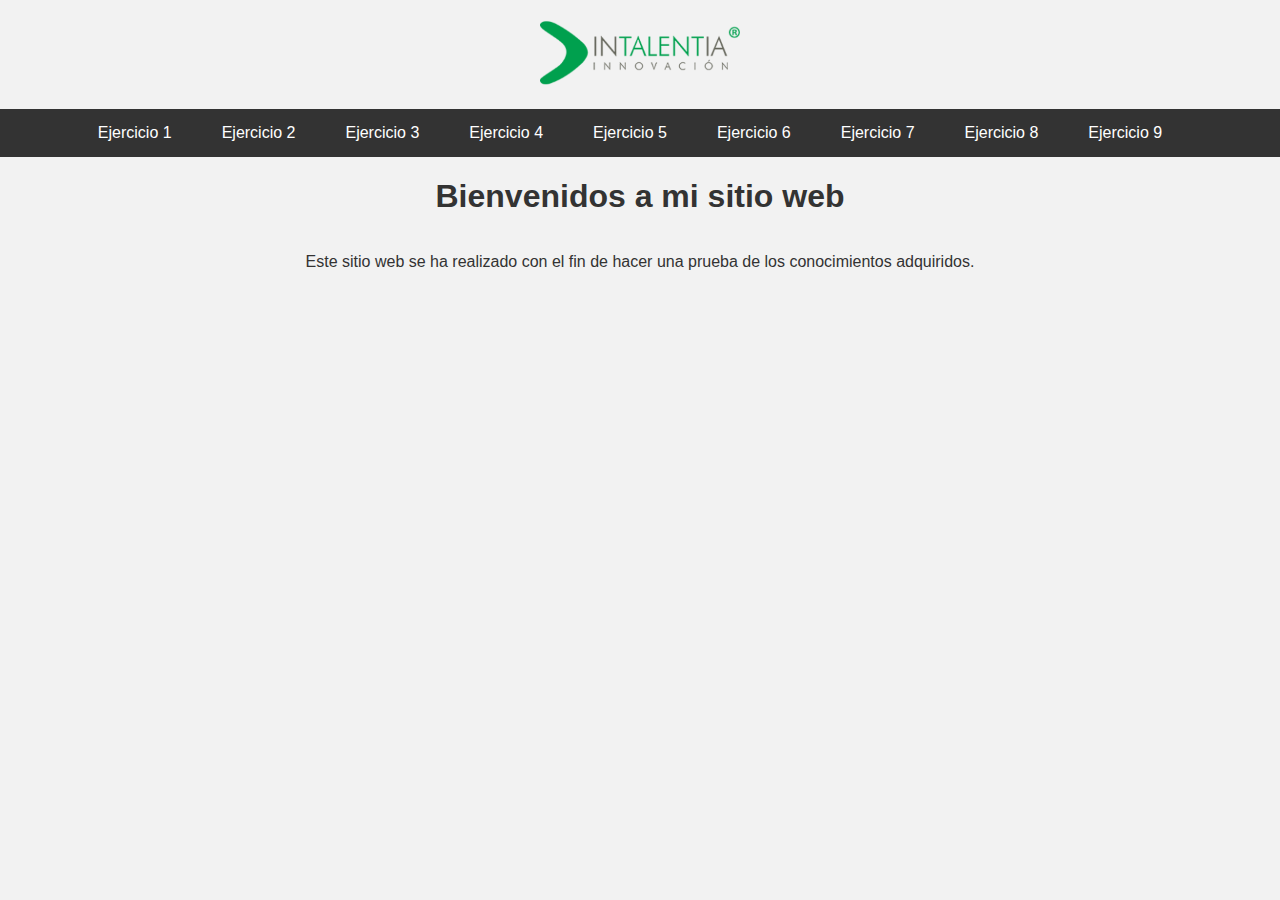
<file: index.html>
<!DOCTYPE html>
<html lang="es">
  <head>
    <meta charset="UTF-8" >
    <meta name="viewport" content="width=device-width, initial-scale=1.0" >
    <title>Inicio - Intalentia</title>
    <link rel="stylesheet" href="css/style.css">
  </head>
  <body>
    <header>
      <a href="index.html"><img src="imgs/logo.png" alt="Logo Intalentia" ></a>
    </header>
    <nav>
      <ul>
        <li><a href="ud1_introduccion.html">Ejercicio 1</a></li>
        <li><a href="ud2_texto.html">Ejercicio 2</a></li>
        <li><a href="ud3_enlace.html">Ejercicio 3</a></li>
        <li><a href="ud4_imagenes.html">Ejercicio 4</a></li>
        <li><a href="ud5_tablas.html">Ejercicio 5</a></li>
        <li><a href="ud6_formularios.html">Ejercicio 6</a></li>
        <li><a href="ud7_frames.html">Ejercicio 7</a></li>
        <li><a href="ud8_introduccionCSS.html">Ejercicio 8</a></li>
        <li><a href="ud9_alojamientoWeb.html">Ejercicio 9</a></li>
      </ul>
    </nav>
    
    <div class="content-paragraph">
      <div class="center">
        <h1>Bienvenidos a mi sitio web</h1>
      </div>
      <p class="center">Este sitio web se ha realizado con el fin de hacer una prueba de los conocimientos adquiridos. </p>
    </div>
  </body>
</html>
</file>
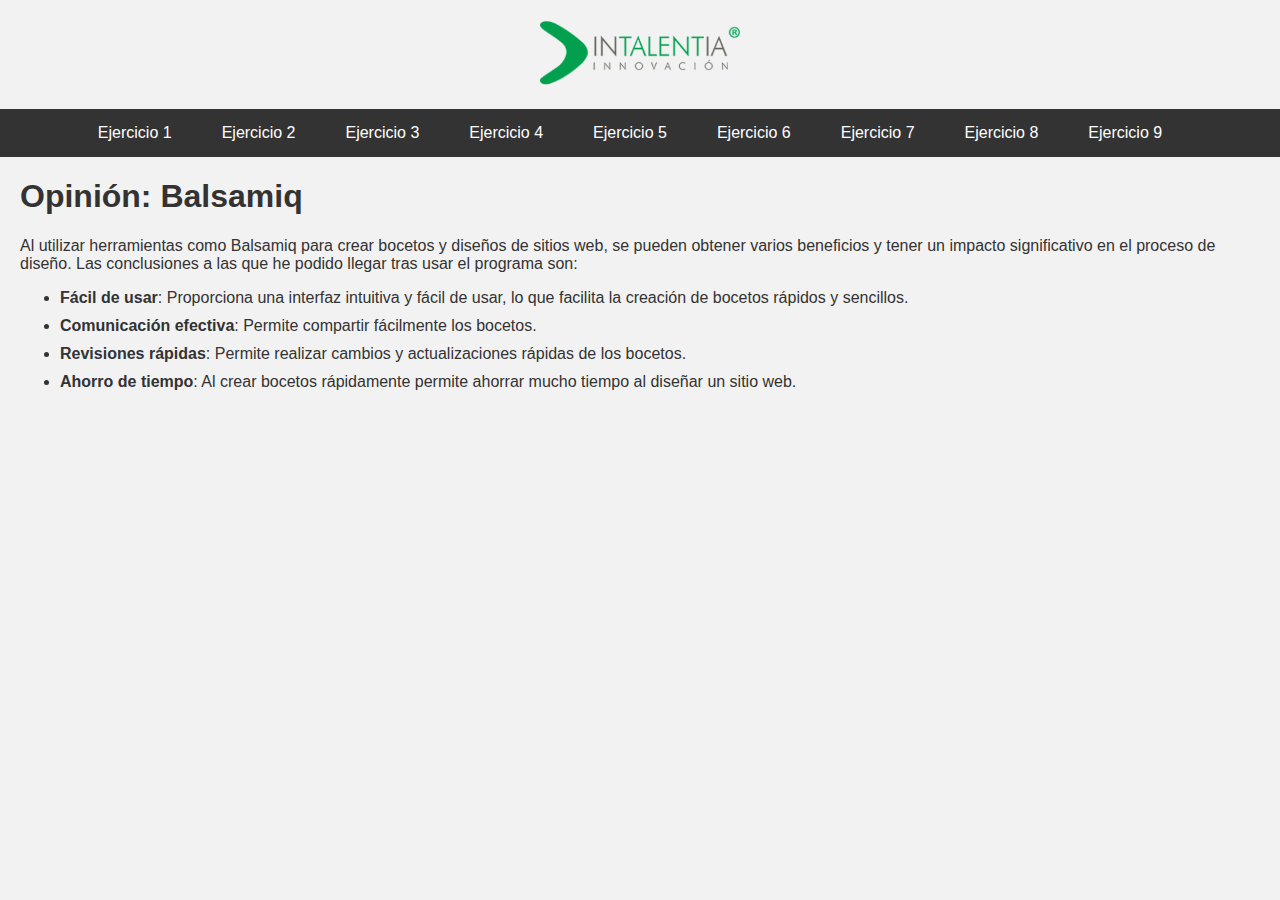
<file: ud1_introduccion.html>
<!DOCTYPE html>
<html lang="es">
  <head>
    <meta charset="UTF-8" >
    <meta name="viewport" content="width=device-width, initial-scale=1.0" >
    <title>Ejercicio 1 - Introducción</title>
    <link rel="stylesheet" href="css/style.css">
  </head>
  <body>
    <header>
      <a href="index.html"><img src="imgs/logo.png" alt="Logo Intalentia" ></a>
    </header>
    <nav>
      <ul>
        <li><a href="ud1_introduccion.html">Ejercicio 1</a></li>
        <li><a href="ud2_texto.html">Ejercicio 2</a></li>
        <li><a href="ud3_enlace.html">Ejercicio 3</a></li>
        <li><a href="ud4_imagenes.html">Ejercicio 4</a></li>
        <li><a href="ud5_tablas.html">Ejercicio 5</a></li>
        <li><a href="ud6_formularios.html">Ejercicio 6</a></li>
        <li><a href="ud7_frames.html">Ejercicio 7</a></li>
        <li><a href="ud8_introduccionCSS.html">Ejercicio 8</a></li>
        <li><a href="ud9_alojamientoWeb.html">Ejercicio 9</a></li>
      </ul>
    </nav>
    <div class="content-paragraph">
      <h1>Opinión: Balsamiq</h1>
      <p>Al utilizar herramientas como Balsamiq para crear bocetos y diseños de sitios web, 
        se pueden obtener varios beneficios y tener un impacto significativo en el proceso de diseño. Las conclusiones a las que he podido llegar tras usar el programa son:</p>
      <ul>
        <li><strong>Fácil de usar</strong>: Proporciona una interfaz intuitiva y fácil de usar, lo que facilita la creación de bocetos rápidos y sencillos.</li>
        <li><strong>Comunicación efectiva</strong>: Permite compartir fácilmente los bocetos.</li>
        <li><strong>Revisiones rápidas</strong>: Permite realizar cambios y actualizaciones rápidas de los bocetos.</li>
        <li><strong>Ahorro de tiempo</strong>: Al crear bocetos rápidamente permite ahorrar mucho tiempo al diseñar un sitio web.</li>
      </ul>
    </div>
  </body>
</html>
</file>
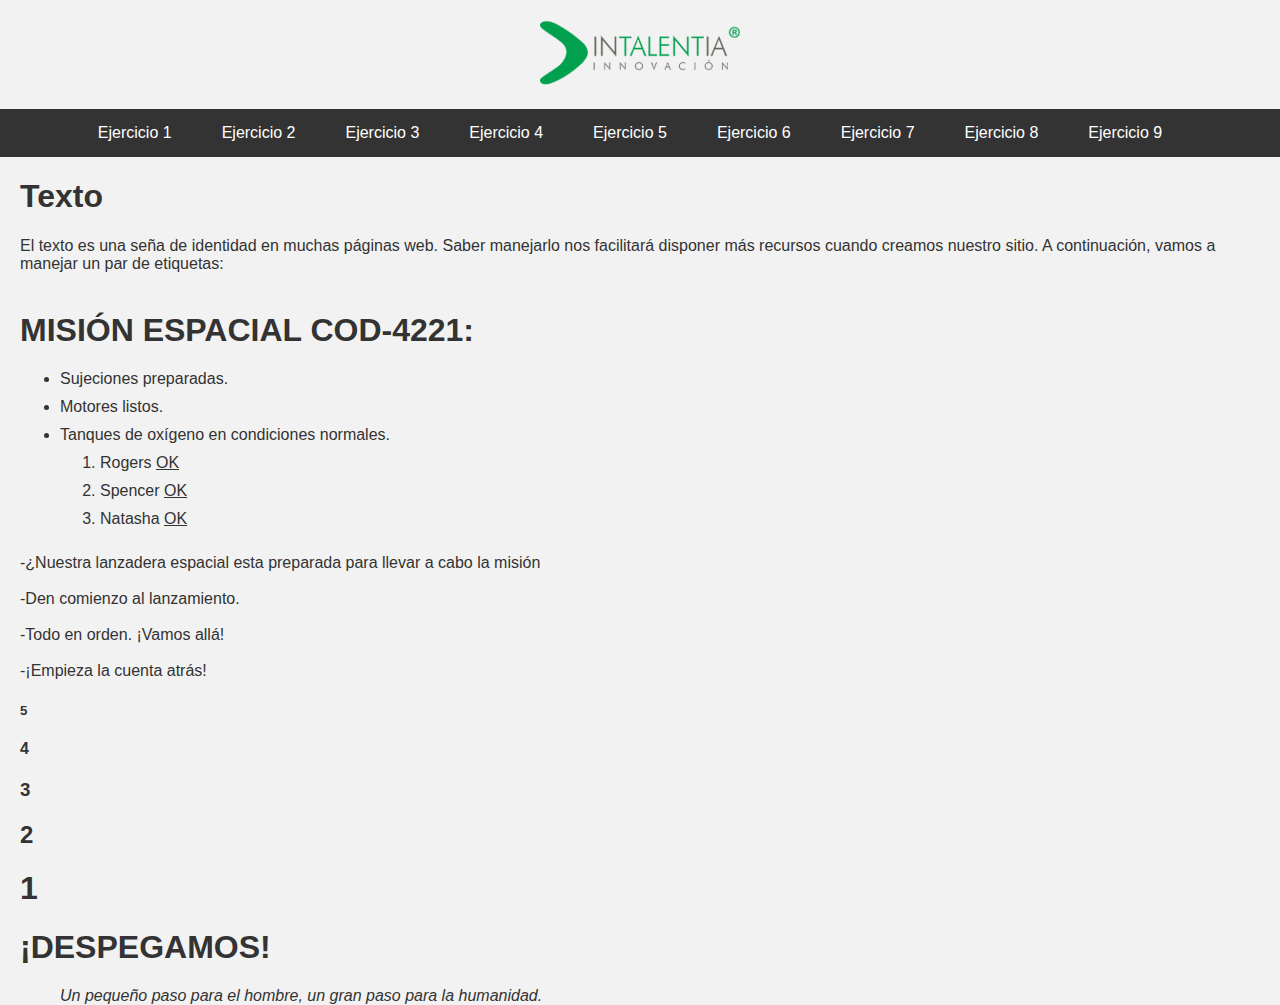
<file: ud2_texto.html>
<!DOCTYPE html>
<html lang="es">
  <head>
    <meta charset="UTF-8" >
    <meta name="viewport" content="width=device-width, initial-scale=1.0" >
    <title>Ejercicio 2 - Textos</title>
    <link rel="stylesheet" href="css/style.css">
  </head>
  <body>
    <header>
      <a href="index.html"><img src="imgs/logo.png" alt="Logo Intalentia" ></a>
    </header>
    <nav>
      <ul>
        <li><a href="ud1_introduccion.html">Ejercicio 1</a></li>
        <li><a href="ud2_texto.html">Ejercicio 2</a></li>
        <li><a href="ud3_enlace.html">Ejercicio 3</a></li>
        <li><a href="ud4_imagenes.html">Ejercicio 4</a></li>
        <li><a href="ud5_tablas.html">Ejercicio 5</a></li>
        <li><a href="ud6_formularios.html">Ejercicio 6</a></li>
        <li><a href="ud7_frames.html">Ejercicio 7</a></li>
        <li><a href="ud8_introduccionCSS.html">Ejercicio 8</a></li>
        <li><a href="ud9_alojamientoWeb.html">Ejercicio 9</a></li>
      </ul>
    </nav>
    <div class="content-paragraph"><h1>Texto</h1>
      El texto es una seña de identidad en muchas páginas web. Saber manejarlo nos
      facilitará disponer más recursos cuando creamos nuestro sitio. A continuación, vamos a manejar un par de etiquetas:

<br><br>
      <h1>MISIÓN ESPACIAL COD-4221:</h1>
      <ul>
        <li>Sujeciones preparadas.</li>
        <li>Motores listos.</li>
        <li>Tanques de oxígeno en condiciones normales.</li>
        
        <ol>
          <li>Rogers <u>OK</u></li>
          <li>Spencer <u>OK</u></li>
          <li>Natasha <u>OK</u></li>
        </ol>
      </ul>
      <p>-¿Nuestra lanzadera espacial esta preparada para llevar a cabo la misión <br><br>
      -Den comienzo al lanzamiento. <br><br>
      -Todo en orden. ¡Vamos allá! <br><br>
      -¡Empieza la cuenta atrás!
      </p>
      <h5>5</h5><h4>4</h4><h3>3</h3><h2>2</h2><h1>1</h1><h1>¡DESPEGAMOS!</h1>
<i id="space">Un pequeño paso para el hombre, un gran paso para la humanidad.</i>
    </div>
  </body>
</html>
</file>
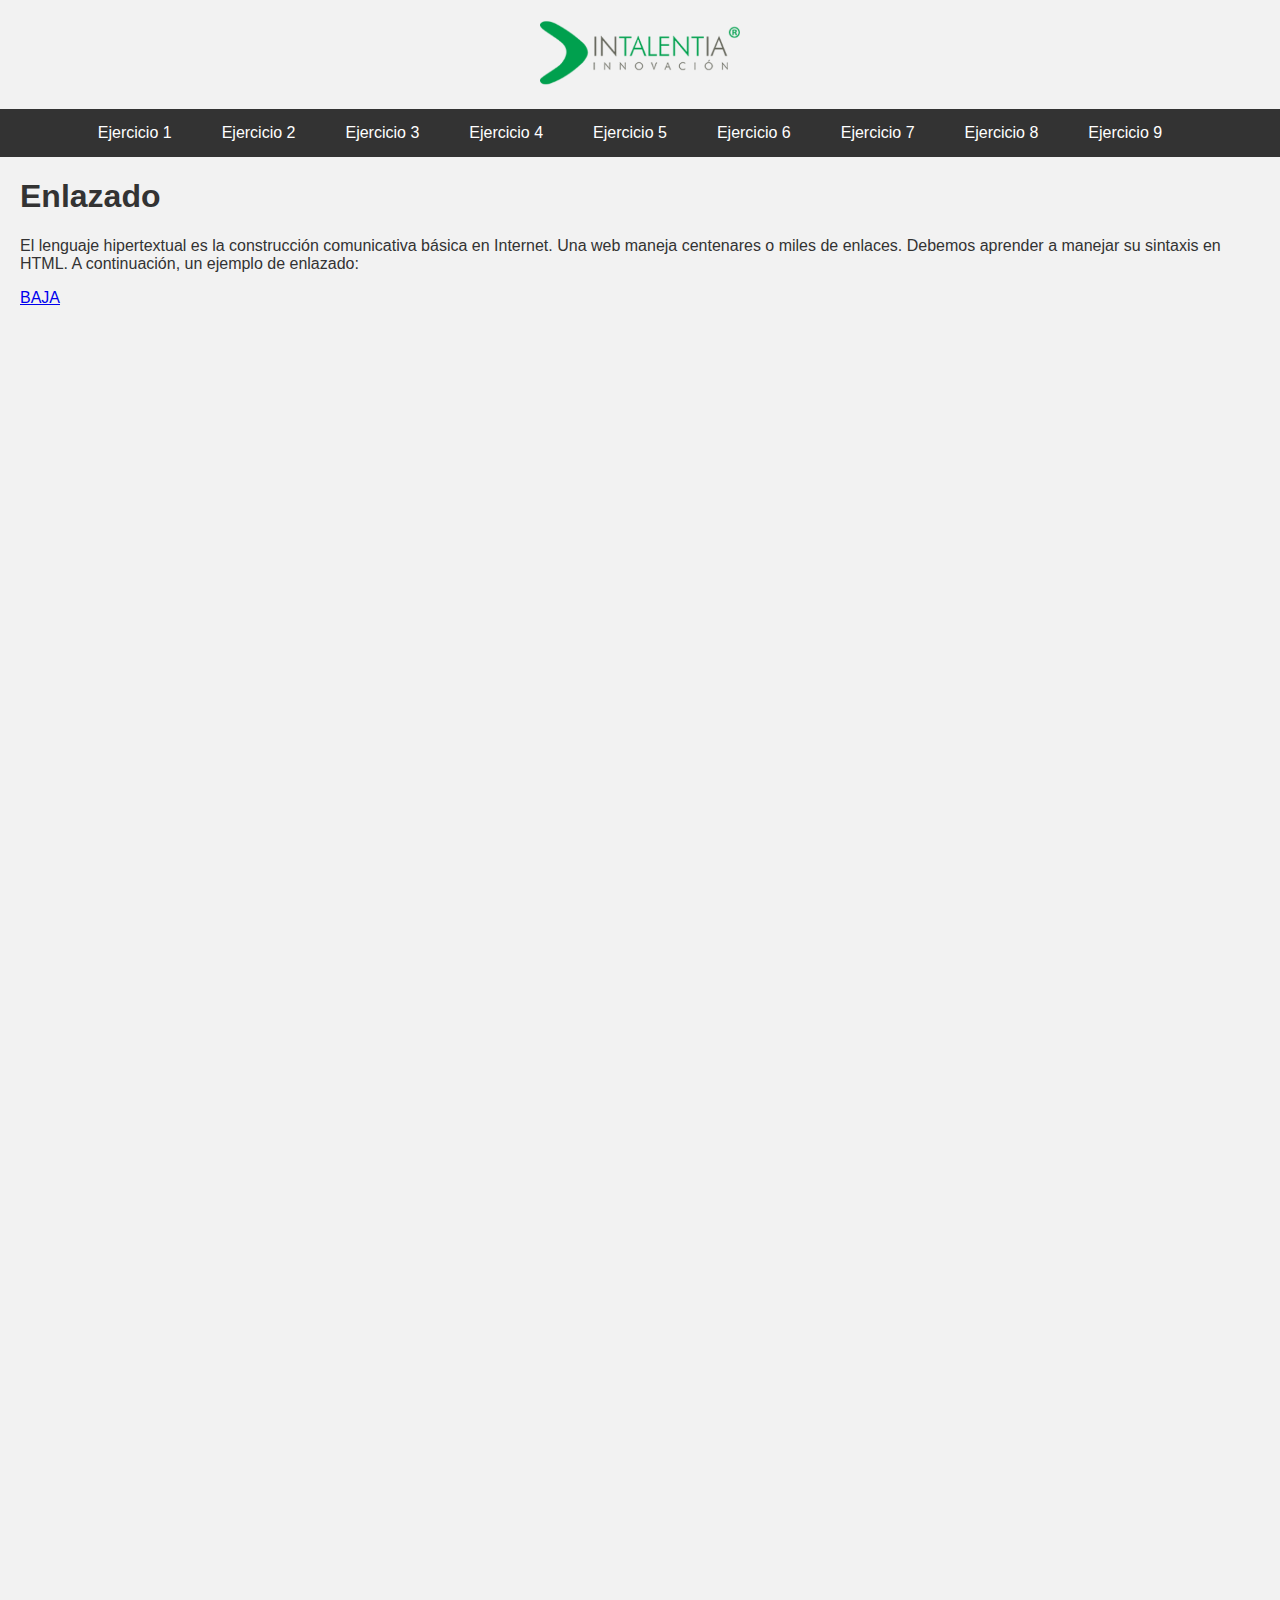
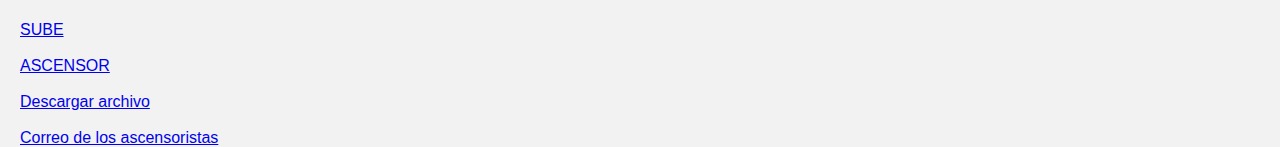
<file: ud3_enlace.html>
<!DOCTYPE html>
<html lang="es">
  <head>
    <meta charset="UTF-8" >
    <meta name="viewport" content="width=device-width, initial-scale=1.0" >
    <title>Ejercicio 3 - Enlaces</title>
    <link rel="stylesheet" href="css/style.css">
  </head>
  <body>
    <header>
      <a href="index.html"><img src="imgs/logo.png" alt="Logo Intalentia" ></a>
    </header>
    <nav>
      <ul>
        <li><a href="ud1_introduccion.html">Ejercicio 1</a></li>
        <li><a href="ud2_texto.html">Ejercicio 2</a></li>
        <li><a href="ud3_enlace.html">Ejercicio 3</a></li>
        <li><a href="ud4_imagenes.html">Ejercicio 4</a></li>
        <li><a href="ud5_tablas.html">Ejercicio 5</a></li>
        <li><a href="ud6_formularios.html">Ejercicio 6</a></li>
        <li><a href="ud7_frames.html">Ejercicio 7</a></li>
        <li><a href="ud8_introduccionCSS.html">Ejercicio 8</a></li>
        <li><a href="ud9_alojamientoWeb.html">Ejercicio 9</a></li>
      </ul>
    </nav>
    <div class="content-paragraph">
      <h1>Enlazado</h1>
      <p>El lenguaje hipertextual es la construcción comunicativa básica en Internet. Una web
        maneja centenares o miles de enlaces. Debemos aprender a manejar su sintaxis en
        HTML. A continuación, un ejemplo de enlazado: </p>

        <a id="baja" href="#sube">BAJA</a>

        <br><br><br><br><br><br><br><br><br><br><br><br><br><br><br><br><br><br><br><br><br><br><br><br><br><br><br><br><br><br><br><br><br><br><br><br><br><br><br><br><br><br><br><br><br><br><br><br><br><br><br><br><br><br><br><br><br><br><br><br><br><br><br><br><br><br><br><br><br><br><br><br><br><br>
      
        <a id="sube" href="#baja">SUBE</a>
      
        <br><br>
      
        <a href="https://es.wikipedia.org/wiki/Ascensor" target="_blank">ASCENSOR</a>
      
        <br><br>
      
        <a href="./pdfs/Documento.pdf" download>Descargar archivo</a>
      
        <br><br>
      
        <a href="mailto:ascensoristas@example.com?subject=Reparaci%C3%B3n%20de%20ascensores">Correo de los ascensoristas</a>
      
    </br>
    </div>
  </body>
</html>
</file>
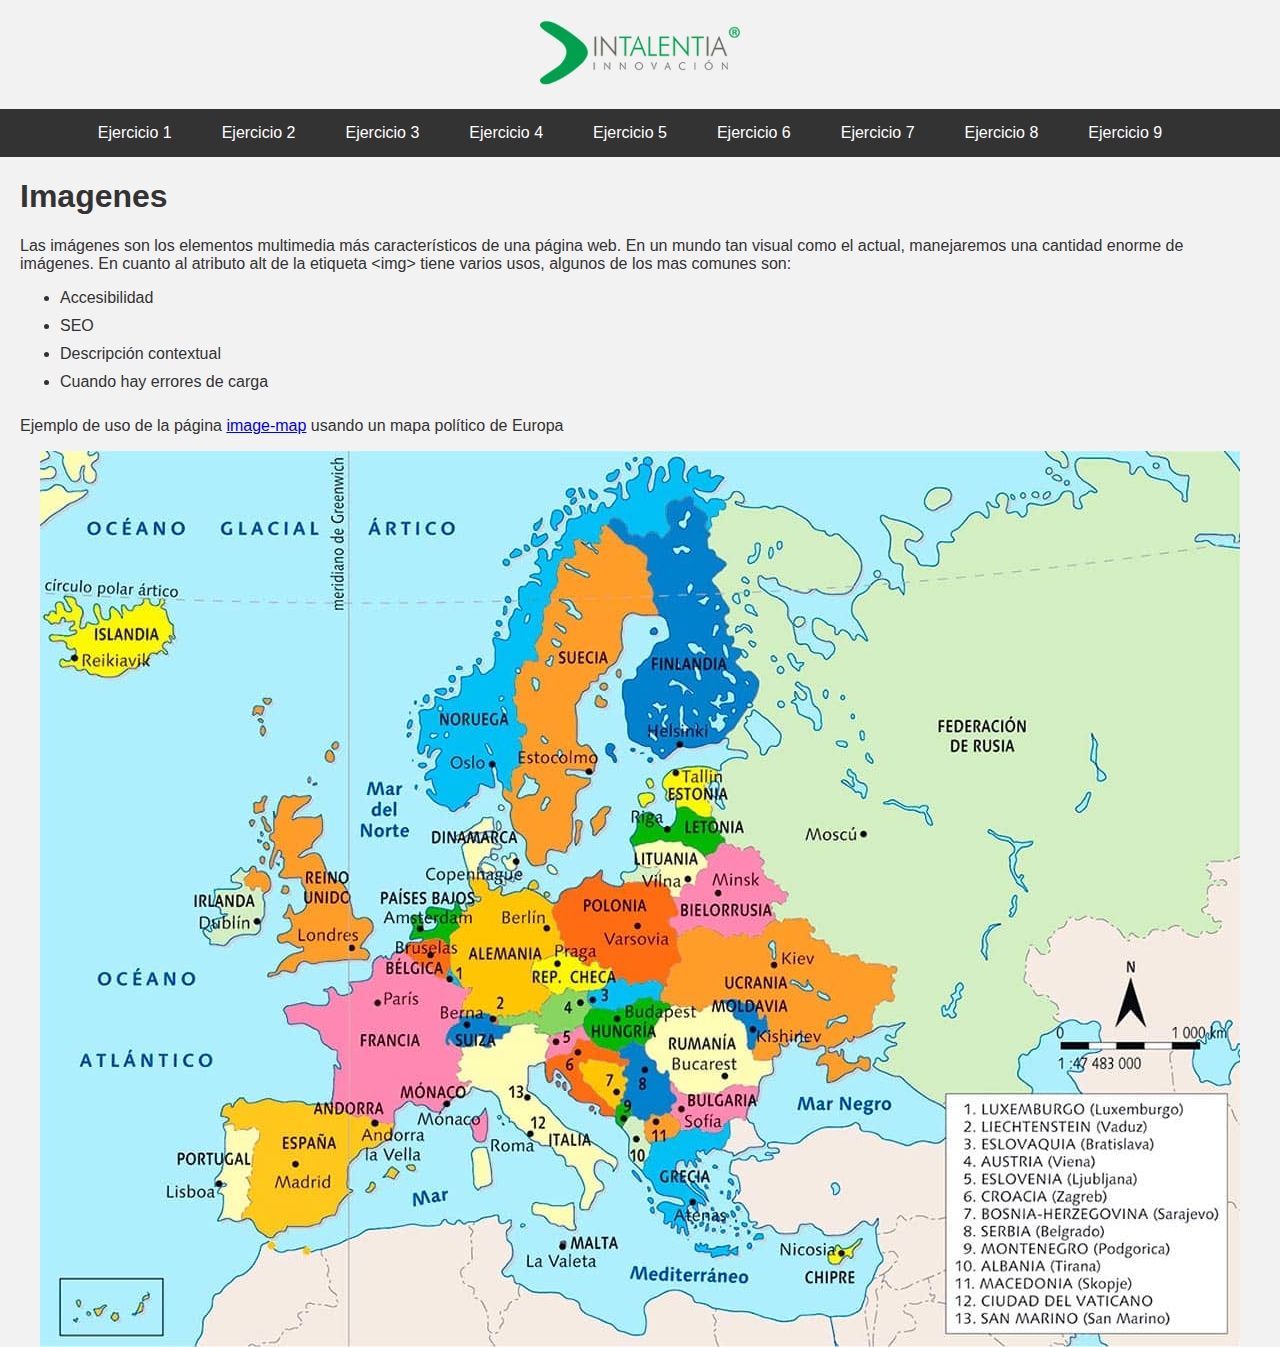
<file: ud4_imagenes.html>
<!DOCTYPE html>
<html lang="es">
  <head>
    <meta charset="UTF-8" >
    <meta name="viewport" content="width=device-width, initial-scale=1.0" >
    <title>Ejercicio 4 - Imagenes</title>
    <link rel="stylesheet" href="css/style.css">
  </head>
  <body>
    <header>
      <a href="index.html"><img src="imgs/logo.png" alt="Logo Intalentia" ></a>
    </header>
    <nav>
      <ul>
        <li><a href="ud1_introduccion.html">Ejercicio 1</a></li>
        <li><a href="ud2_texto.html">Ejercicio 2</a></li>
        <li><a href="ud3_enlace.html">Ejercicio 3</a></li>
        <li><a href="ud4_imagenes.html">Ejercicio 4</a></li>
        <li><a href="ud5_tablas.html">Ejercicio 5</a></li>
        <li><a href="ud6_formularios.html">Ejercicio 6</a></li>
        <li><a href="ud7_frames.html">Ejercicio 7</a></li>
        <li><a href="ud8_introduccionCSS.html">Ejercicio 8</a></li>
        <li><a href="ud9_alojamientoWeb.html">Ejercicio 9</a></li>
      </ul>
    </nav>
    <div class="content-paragraph">
      <h1>Imagenes</h1>
      <p>
        Las imágenes son los elementos multimedia más característicos de una página web. En un mundo tan visual como el actual, manejaremos una
        cantidad enorme de imágenes. En cuanto al atributo alt de la etiqueta &lt;img&gt; tiene varios usos, algunos de los mas comunes son:
      </p>
      <ul>
        <li>Accesibilidad</li>
        <li>SEO</li>
        <li>Descripción contextual</li>
        <li>Cuando hay errores de carga</li>
      </ul>
      <p>Ejemplo de uso de la página <a href="https://www.image-map.net/" target="_blank">image-map</a> usando un mapa político de Europa</p>

      <img src="./imgs/imagenEuropa.jpg" alt="Mapa político de Europa" usemap="#mapa-europa" id="imagenEuropa" >
      <map name="mapa-europa">
        <area
          target="_blank"
          alt="España"
          title="España"
          href="https://es.wikipedia.org/wiki/Espa%C3%B1a"
          coords="188,644,176,669,215,682,202,763,225,787,281,773,383,719,353,666,270,650"
          shape="poly">
        <area
          target="_blank"
          alt="Reino Unido"
          title="Reino Unido"
          href="https://es.wikipedia.org/wiki/Reino_Unido"
          coords="263,336,223,342,204,351,204,369,204,397,202,416,203,425,203,434,214,437,220,439,226,446,234,454,235,472,235,481,229,492,228,504,224,513,223,525,243,529,261,525,272,524,281,517,299,514,315,516,325,512,333,511,332,497,333,486,337,472,337,465,329,461,323,457,317,465,317,452,316,438,310,429,297,420,289,411,284,401,283,392,287,383,288,370,288,359,277,359,258,364,274,353,270,341"
          shape="poly">
        <area
          target="_blank"
          alt="Finlandia"
          title="Finlandia"
          href="https://es.wikipedia.org/wiki/Finlandia"
          coords="566,78,576,87,593,97,601,105,605,124,609,145,610,162,614,173,609,185,602,195,597,207,591,216,588,228,578,230,578,246,581,260,583,271,587,288,596,294,611,299,619,299,624,307,644,299,667,298,677,295,690,286,701,274,708,264,717,237,722,220,709,210,699,210,708,197,705,188,694,186,694,174,693,165,692,153,692,143,684,135,678,128,685,116,690,105,682,98,677,91,676,82,673,66,672,59,665,53,656,48,648,37,637,44,626,46,626,59,626,72,615,81,606,80,599,82,593,73,586,66,570,66"
          shape="poly">
      </map>
    </div>
  </body>
</html>
</file>
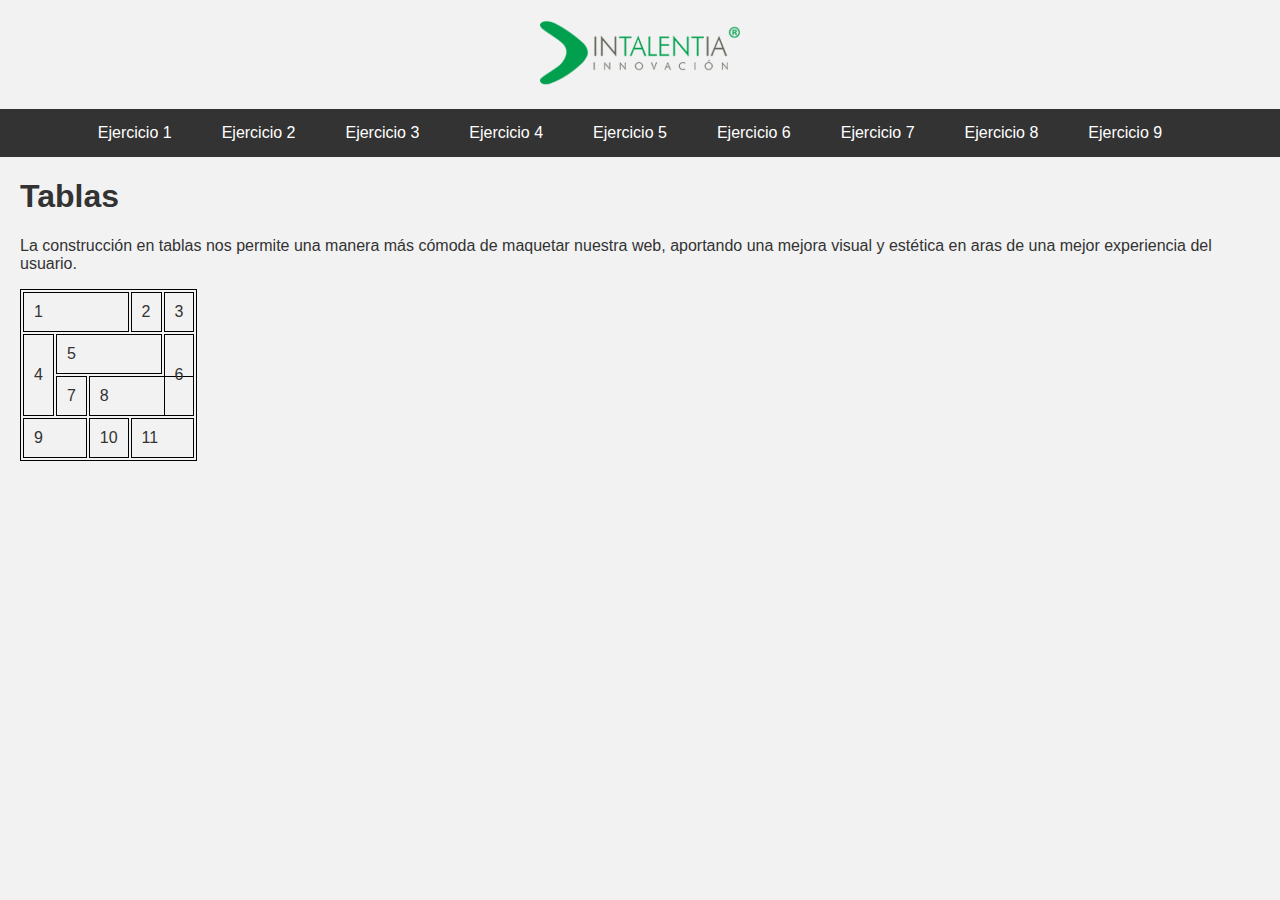
<file: ud5_tablas.html>
<!DOCTYPE html>
<html lang="es">
  <head>
    <meta charset="UTF-8" >
    <meta name="viewport" content="width=device-width, initial-scale=1.0" >
    <title>Ejercicio 5 - Tablas</title>
    <link rel="stylesheet" href="css/style.css">
  </head>
  <body>
    <header>
      <a href="index.html"><img src="imgs/logo.png" alt="Logo Intalentia" ></a>
    </header>
    <nav>
      <ul>
        <li><a href="ud1_introduccion.html">Ejercicio 1</a></li>
        <li><a href="ud2_texto.html">Ejercicio 2</a></li>
        <li><a href="ud3_enlace.html">Ejercicio 3</a></li>
        <li><a href="ud4_imagenes.html">Ejercicio 4</a></li>
        <li><a href="ud5_tablas.html">Ejercicio 5</a></li>
        <li><a href="ud6_formularios.html">Ejercicio 6</a></li>
        <li><a href="ud7_frames.html">Ejercicio 7</a></li>
        <li><a href="ud8_introduccionCSS.html">Ejercicio 8</a></li>
        <li><a href="ud9_alojamientoWeb.html">Ejercicio 9</a></li>
      </ul>
    </nav>
    <div class="content-paragraph">
      <h1>Tablas</h1>
      <p>
        La construcción en tablas nos permite una manera más cómoda de maquetar nuestra web, aportando una mejora visual y estética en aras de
        una mejor experiencia del usuario.
      </p>
      <table>
        <tr>
          <td colspan="3">1</td>
          <td>2</td>
          <td>3</td>
        </tr>
        <tr>
          <td rowspan="2">4</td>
          <td colspan="3">5</td>
          <td rowspan="2">6</td>
        </tr>
        <tr>
          <td>7</td>
          <td colspan="3">8</td>
        </tr>
        <tr>
          <td colspan="2">9</td>
          <td>10</td>
          <td colspan="2">11</td>
        </tr>
      </table>
    </div>
  </body>
</html>
</file>
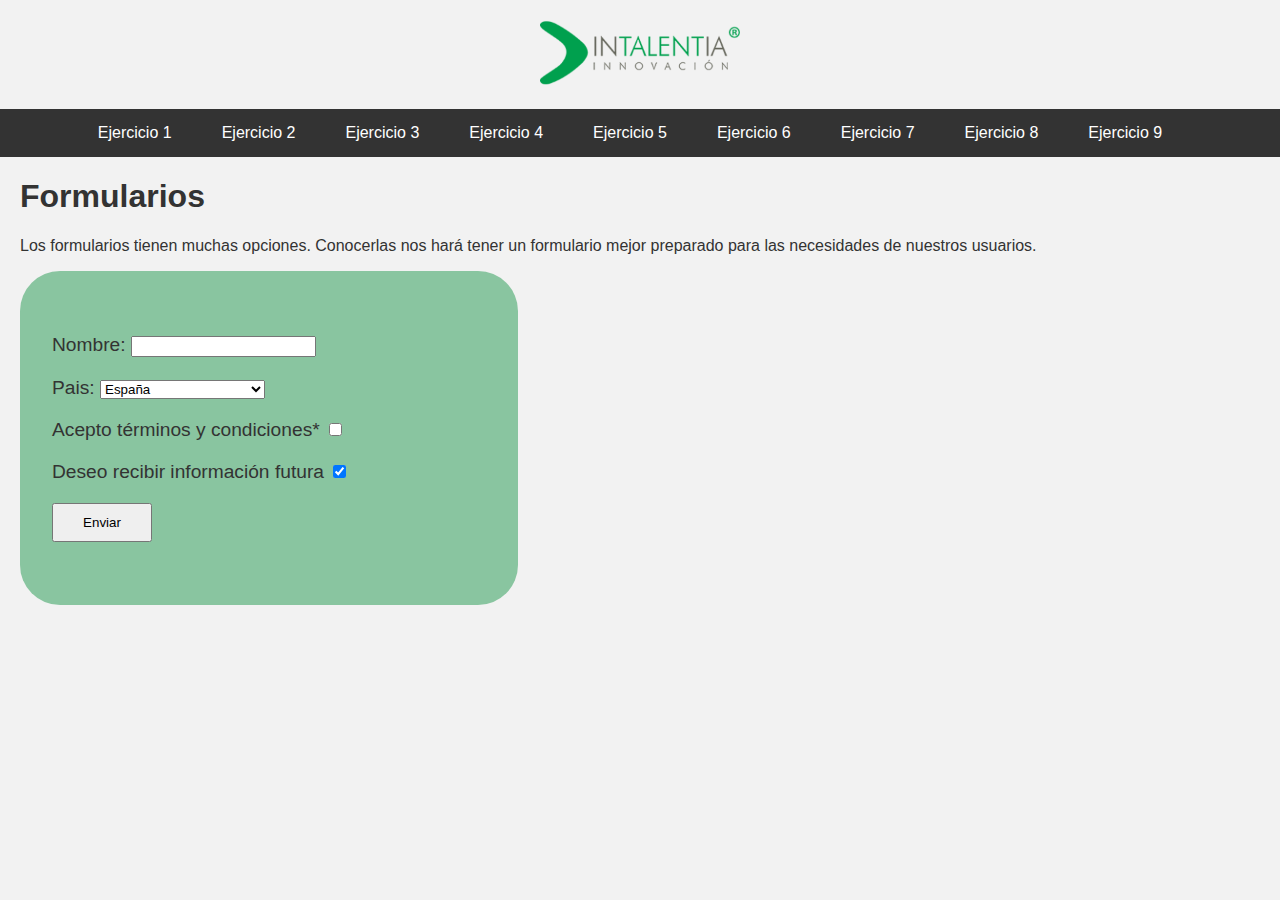
<file: ud6_formularios.html>
<!DOCTYPE html>
<html lang="es">
  <head>
    <meta charset="UTF-8" >
    <meta name="viewport" content="width=device-width, initial-scale=1.0" >
    <title>Ejercicio 6 - Formularios</title>
    <link rel="stylesheet" href="css/style.css">
  </head>
  <body>
    <header>
      <a href="index.html"><img src="imgs/logo.png" alt="Logo Intalentia" ></a>
    </header>
    <nav>
      <ul>
        <li><a href="ud1_introduccion.html">Ejercicio 1</a></li>
        <li><a href="ud2_texto.html">Ejercicio 2</a></li>
        <li><a href="ud3_enlace.html">Ejercicio 3</a></li>
        <li><a href="ud4_imagenes.html">Ejercicio 4</a></li>
        <li><a href="ud5_tablas.html">Ejercicio 5</a></li>
        <li><a href="ud6_formularios.html">Ejercicio 6</a></li>
        <li><a href="ud7_frames.html">Ejercicio 7</a></li>
        <li><a href="ud8_introduccionCSS.html">Ejercicio 8</a></li>
        <li><a href="ud9_alojamientoWeb.html">Ejercicio 9</a></li>
      </ul>
    </nav>
    <div class="content-paragraph">
      <h1>Formularios</h1>
      <p>
        Los formularios tienen muchas opciones. Conocerlas nos hará tener un formulario mejor preparado para las necesidades de nuestros
        usuarios.
      </p>
      <form action="ud6_formularios.html">
        <div class="campos">
          <label for="nombre">Nombre: <input type="text" id="nombre" autocomplete="on"></label>
          <label>Pais:
            <select>
              <optgroup label="Europa">
                <option>España</option>
                <option>Francia</option>
                <option>Alemania</option>
                <option>Portugal</option>
              </optgroup>
              <optgroup label="Asia">
                <option>China</option>
                <option>Pakistán</option>
                <option>India</option>
                <option>Mongolia</option>
              </optgroup>
              <optgroup label="África">
                <option>Marruecos</option>
                <option>Senegal</option>
                <option>Camerún</option>
                <option>Egipto</option>
              </optgroup>
              <optgroup label="América">
                <option>Colombia</option>
                <option>Brasil</option>
                <option>Argentina</option>
                <option>México</option>
              </optgroup>
              <optgroup label="Oceanía">
                <option>Australia</option>
                <option>Samoa</option>
                <option>Nueva Zelanda</option>
                <option>Papúa Nueva Guinea</option>
              </optgroup>
            </select></label>
          <label for="terminos">Acepto términos y condiciones* <input type="checkbox" id="terminos" required></label>
          <label for="spam">Deseo recibir información futura <input type="checkbox" id="spam" checked></label>
          <input type="submit" value="Enviar" id="button">
        </div>
      </form>
    </div>
  </body>
</html>
</file>
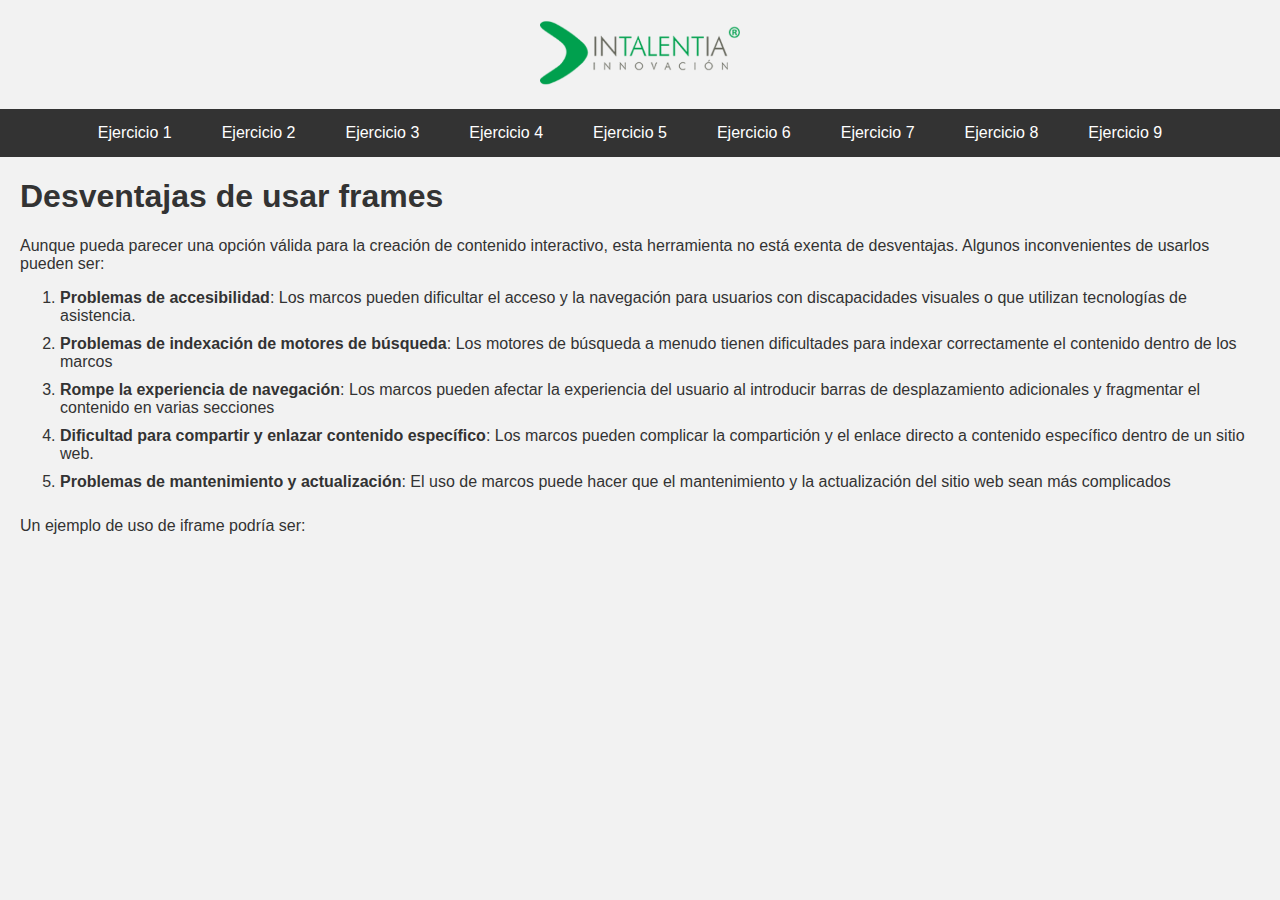
<file: ud7_frames.html>
<!DOCTYPE html>
<html lang="es">
  <head>
    <meta charset="UTF-8" >
    <meta name="viewport" content="width=device-width, initial-scale=1.0" >
    <title>Ejercicio 7 - Frames</title>
    <link rel="stylesheet" href="css/style.css" >
  </head>
  <body>
    <header>
      <a href="index.html"><img src="imgs/logo.png" alt="Logo Intalentia" ></a>
    </header>
    <nav>
      <ul>
        <li><a href="ud1_introduccion.html">Ejercicio 1</a></li>
        <li><a href="ud2_texto.html">Ejercicio 2</a></li>
        <li><a href="ud3_enlace.html">Ejercicio 3</a></li>
        <li><a href="ud4_imagenes.html">Ejercicio 4</a></li>
        <li><a href="ud5_tablas.html">Ejercicio 5</a></li>
        <li><a href="ud6_formularios.html">Ejercicio 6</a></li>
        <li><a href="ud7_frames.html">Ejercicio 7</a></li>
        <li><a href="ud8_introduccionCSS.html">Ejercicio 8</a></li>
        <li><a href="ud9_alojamientoWeb.html">Ejercicio 9</a></li>
      </ul>
    </nav>
    <div class="content-paragraph">
      <h1>Desventajas de usar frames</h1>
      <p>
        Aunque pueda parecer una opción válida para la creación de contenido interactivo, esta herramienta no está exenta de desventajas. Algunos
        inconvenientes de usarlos pueden ser:
      </p>
      <ol>
        <li>
          <strong>Problemas de accesibilidad</strong>: Los marcos pueden dificultar el acceso y la navegación para usuarios con discapacidades
          visuales o que utilizan tecnologías de asistencia.
        </li>
        <li>
          <strong>Problemas de indexación de motores de búsqueda</strong>: Los motores de búsqueda a menudo tienen dificultades para indexar
          correctamente el contenido dentro de los marcos
        </li>
        <li>
          <strong>Rompe la experiencia de navegación</strong>: Los marcos pueden afectar la experiencia del usuario al introducir barras de
          desplazamiento adicionales y fragmentar el contenido en varias secciones
        </li>
        <li>
          <strong>Dificultad para compartir y enlazar contenido específico</strong>: Los marcos pueden complicar la compartición y el enlace
          directo a contenido específico dentro de un sitio web.
        </li>
        <li>
          <strong>Problemas de mantenimiento y actualización</strong>: El uso de marcos puede hacer que el mantenimiento y la actualización del
          sitio web sean más complicados
        </li>
      </ol>

      <p>Un ejemplo de uso de iframe podría ser:</p>
      <iframe
        src="https://www.google.com/maps/embed?pb=!1m18!1m12!1m3!1d377034.2667156743!2d-2.751542490918002!3d42.41538337399317!2m3!1f0!2f0!3f0!3m2!1i1024!2i768!4f13.1!3m3!1m2!1s0xd5aab9c0af86e39%3A0x50d1c3169753ce5f!2sBosonit%20-%20Tech%20%26%20Data!5e0!3m2!1ses!2ses!4v1688629342131!5m2!1ses!2ses"
        width="300"
        height="225"
        style="border: 0"
        allowfullscreen=""
        loading="lazy"
        referrerpolicy="no-referrer-when-downgrade"></iframe>
    </div>
  </body>
</html>
</file>
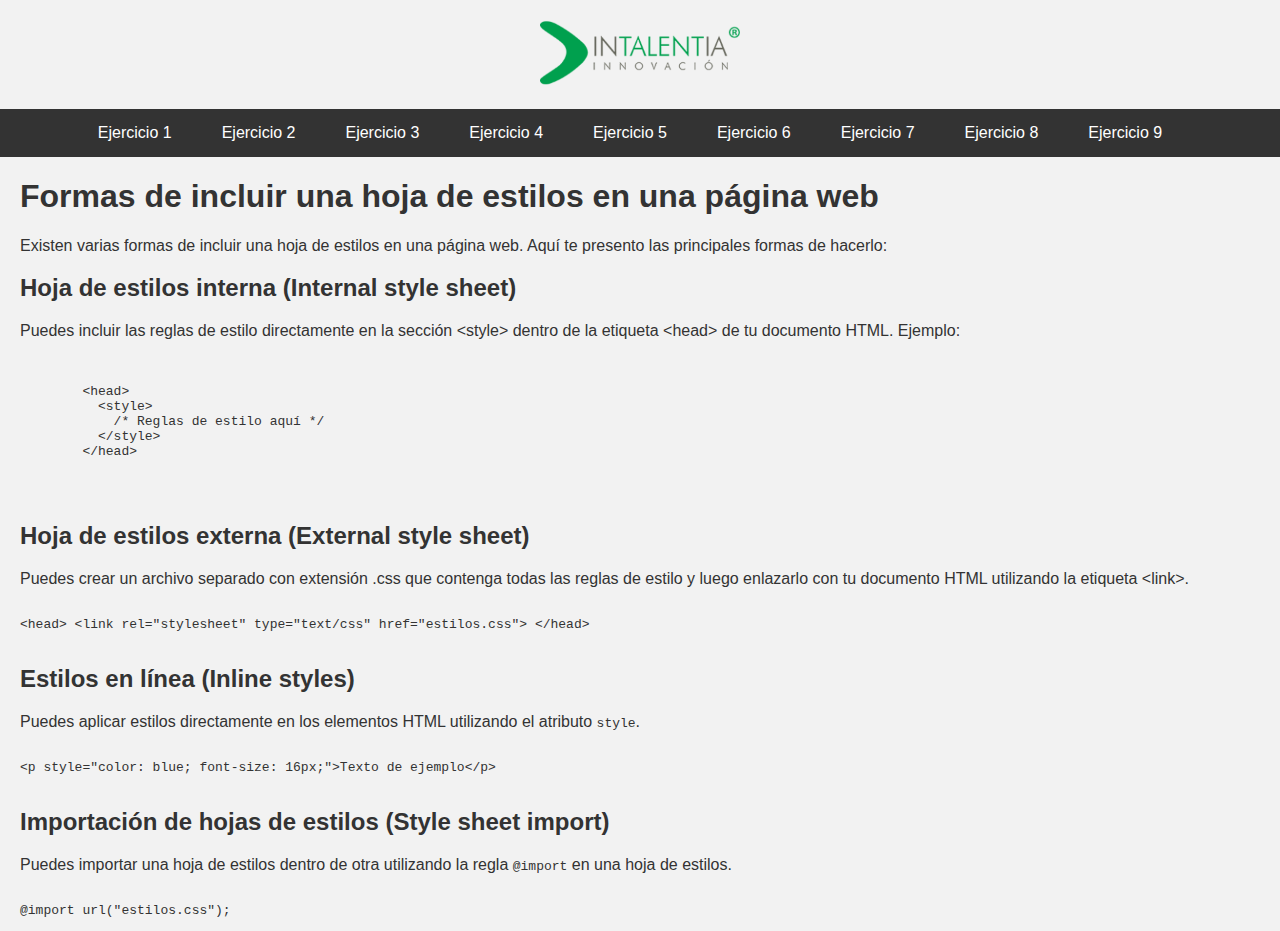
<file: ud8_introduccionCSS.html>
<!DOCTYPE html>
<html lang="es">
  <head>
    <meta charset="UTF-8" >
    <meta name="viewport" content="width=device-width, initial-scale=1.0" >
    <title>Ejercicio 8 - Introducción CSS</title>
    <link rel="stylesheet" href="css/style.css" >
  </head>
  <body>
    <header>
      <a href="index.html"><img src="imgs/logo.png" alt="Logo Intalentia" ></a>
    </header>
    <nav>
      <ul>
        <li><a href="ud1_introduccion.html">Ejercicio 1</a></li>
        <li><a href="ud2_texto.html">Ejercicio 2</a></li>
        <li><a href="ud3_enlace.html">Ejercicio 3</a></li>
        <li><a href="ud4_imagenes.html">Ejercicio 4</a></li>
        <li><a href="ud5_tablas.html">Ejercicio 5</a></li>
        <li><a href="ud6_formularios.html">Ejercicio 6</a></li>
        <li><a href="ud7_frames.html">Ejercicio 7</a></li>
        <li><a href="ud8_introduccionCSS.html">Ejercicio 8</a></li>
        <li><a href="ud9_alojamientoWeb.html">Ejercicio 9</a></li>
      </ul>
    </nav>
    <div class="content-paragraph">
      <h1>Formas de incluir una hoja de estilos en una página web</h1>
      <p>Existen varias formas de incluir una hoja de estilos en una página web. Aquí te presento las principales formas de hacerlo:</p>

      <h2>Hoja de estilos interna (Internal style sheet)</h2>
      <p>
        Puedes incluir las reglas de estilo directamente en la sección &lt;style&gt; dentro de la etiqueta &lt;head&gt; de tu documento HTML.
        Ejemplo:
      </p>
      <pre>
      <code>
        &lt;head&gt;
          &lt;style&gt;
            /* Reglas de estilo aquí */
          &lt;/style&gt;
        &lt;/head&gt;
      </code>
    </pre>
      <h2>Hoja de estilos externa (External style sheet)</h2>
      <p>
        Puedes crear un archivo separado con extensión .css que contenga todas las reglas de estilo y luego enlazarlo con tu documento HTML
        utilizando la etiqueta &lt;link&gt;.
      </p>

      <pre><code>&lt;head&gt; &lt;link rel="stylesheet" type="text/css" href="estilos.css"&gt; &lt;/head&gt;</code></pre>

      <h2>Estilos en línea (Inline styles)</h2>
      <p>Puedes aplicar estilos directamente en los elementos HTML utilizando el atributo <code>style</code>.</p>
      <pre><code>&lt;p style="color: blue; font-size: 16px;"&gt;Texto de ejemplo&lt;/p&gt;</code></pre>

      <h2>Importación de hojas de estilos (Style sheet import)</h2>
      <p>Puedes importar una hoja de estilos dentro de otra utilizando la regla <code>@import</code> en una hoja de estilos.</p>
      <pre><code>@import url("estilos.css");</code></pre>
    </div>
  </body>
</html>
</file>
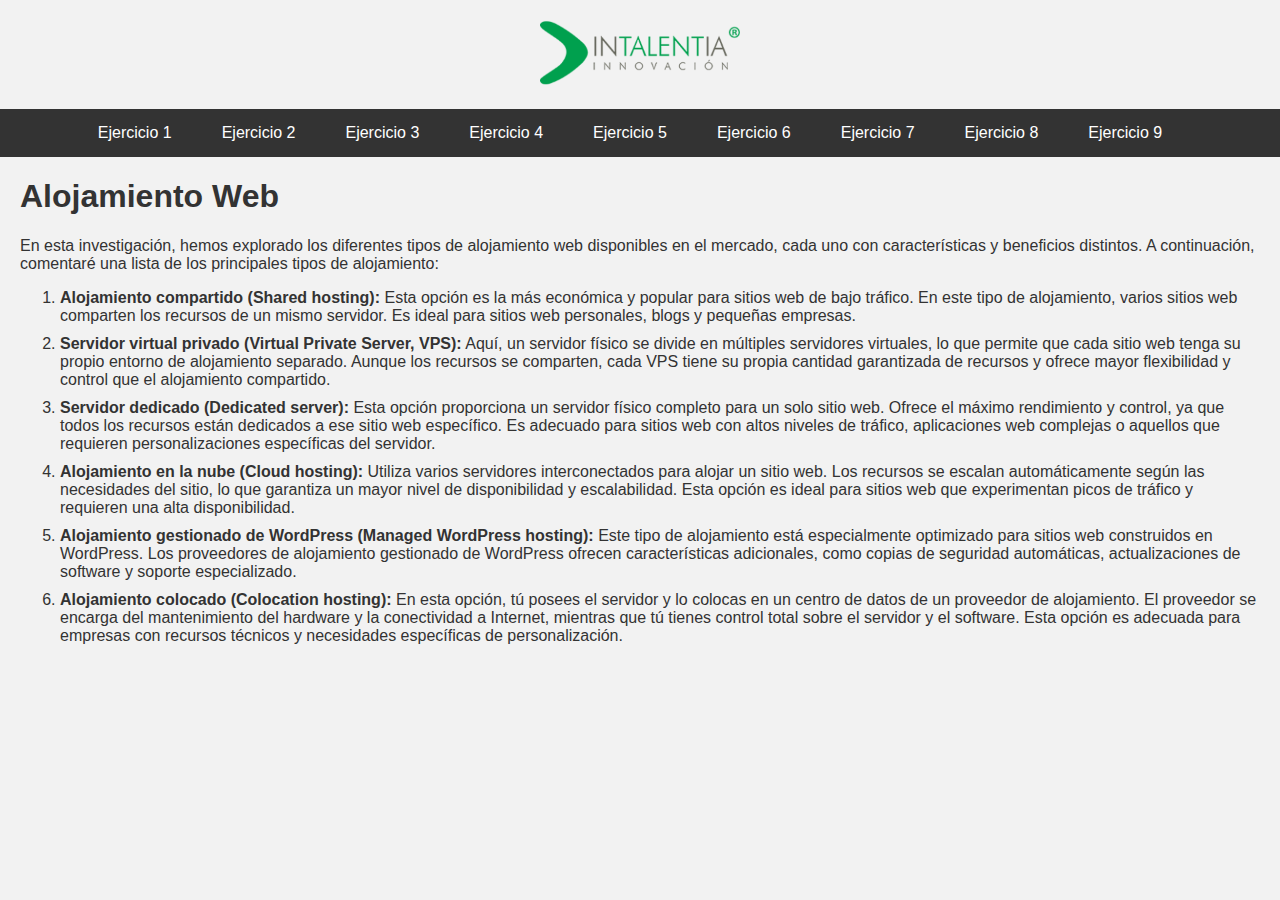
<file: ud9_alojamientoWeb.html>
<!DOCTYPE html>
<html lang="es">
  <head>
    <meta charset="UTF-8" >
    <meta name="viewport" content="width=device-width, initial-scale=1.0" >
    <title>Ejercicio 9 - Alojamiento Web</title>
    <link rel="stylesheet" href="css/style.css" >
  </head>
  <body>
    <header>
      <a href="index.html"><img src="imgs/logo.png" alt="Logo Intalentia" ></a>
    </header>
    <nav>
      <ul>
        <li><a href="ud1_introduccion.html">Ejercicio 1</a></li>
        <li><a href="ud2_texto.html">Ejercicio 2</a></li>
        <li><a href="ud3_enlace.html">Ejercicio 3</a></li>
        <li><a href="ud4_imagenes.html">Ejercicio 4</a></li>
        <li><a href="ud5_tablas.html">Ejercicio 5</a></li>
        <li><a href="ud6_formularios.html">Ejercicio 6</a></li>
        <li><a href="ud7_frames.html">Ejercicio 7</a></li>
        <li><a href="ud8_introduccionCSS.html">Ejercicio 8</a></li>
        <li><a href="ud9_alojamientoWeb.html">Ejercicio 9</a></li>
      </ul>
    </nav>
    <div class="content-paragraph">
      <h1>Alojamiento Web</h1>
      <p>
        En esta investigación, hemos explorado los diferentes tipos de alojamiento web disponibles en el mercado, cada uno con características y
        beneficios distintos. A continuación, comentaré una lista de los principales tipos de alojamiento:
      </p>

      <ol>
        <li>
          <strong>Alojamiento compartido (Shared hosting):</strong> Esta opción es la más económica y popular para sitios web de bajo tráfico. En
          este tipo de alojamiento, varios sitios web comparten los recursos de un mismo servidor. Es ideal para sitios web personales, blogs y
          pequeñas empresas.
        </li>
        <li>
          <strong>Servidor virtual privado (Virtual Private Server, VPS):</strong> Aquí, un servidor físico se divide en múltiples servidores
          virtuales, lo que permite que cada sitio web tenga su propio entorno de alojamiento separado. Aunque los recursos se comparten, cada
          VPS tiene su propia cantidad garantizada de recursos y ofrece mayor flexibilidad y control que el alojamiento compartido.
        </li>
        <li>
          <strong>Servidor dedicado (Dedicated server):</strong> Esta opción proporciona un servidor físico completo para un solo sitio web.
          Ofrece el máximo rendimiento y control, ya que todos los recursos están dedicados a ese sitio web específico. Es adecuado para sitios
          web con altos niveles de tráfico, aplicaciones web complejas o aquellos que requieren personalizaciones específicas del servidor.
        </li>
        <li>
          <strong>Alojamiento en la nube (Cloud hosting):</strong> Utiliza varios servidores interconectados para alojar un sitio web. Los
          recursos se escalan automáticamente según las necesidades del sitio, lo que garantiza un mayor nivel de disponibilidad y escalabilidad.
          Esta opción es ideal para sitios web que experimentan picos de tráfico y requieren una alta disponibilidad.
        </li>
        <li>
          <strong>Alojamiento gestionado de WordPress (Managed WordPress hosting):</strong> Este tipo de alojamiento está especialmente
          optimizado para sitios web construidos en WordPress. Los proveedores de alojamiento gestionado de WordPress ofrecen características
          adicionales, como copias de seguridad automáticas, actualizaciones de software y soporte especializado.
        </li>
        <li>
          <strong>Alojamiento colocado (Colocation hosting):</strong> En esta opción, tú posees el servidor y lo colocas en un centro de datos de
          un proveedor de alojamiento. El proveedor se encarga del mantenimiento del hardware y la conectividad a Internet, mientras que tú
          tienes control total sobre el servidor y el software. Esta opción es adecuada para empresas con recursos técnicos y necesidades
          específicas de personalización.
        </li>
      </ol>
    </div>
  </body>
</html>
</file>
<file: css/style.css>
body {
  margin: 0;
  padding: 0;
  background-color: #f2f2f2;
  color: #333;
  font-family: Arial, sans-serif;
}

/* Header */

header {
  text-align: center;
  padding: 20px 0;
}

header img {
  max-width: 200px;
}

/* Nav */

nav {
  background-color: #333;
  padding: 15px;
}

nav ul {
  list-style: none;
  margin: 0;
  padding: 0;
  display: flex;
  justify-content: center;
}

nav ul li {
  margin-right: 20px;
}

nav ul li a {
  color: #fff;
  text-decoration: none;
  padding: 15px;
}

nav ul li a:hover {
  background-color: #555;
}

/* Textos */

.content-paragraph {
  margin-left: 20px;
  margin-right: 20px;
}

/* Centrar Index */

.center {
  display: flex;
  justify-content: center;
  text-align: center;
}

/* Listas Ordenadas */

ol li,.content-paragraph ul li {
  padding-bottom: 10px;
}

/* Ej2 */

#space{
  margin-left: 40px;
}

/* Ej4 */

#imagenEuropa {
  display: flex;
  margin: 0 auto;
}

/* Ej5 */

table {
  border: 1px solid #000;
}

td {
  border-collapse: collapse;
  border: 1px solid #000;
  padding: 10px;
  text-align: left;
}

/* Ej6 */

form {
  background-color: rgb(137, 197, 160);
  padding: 2em;
  border-radius: 40px;
  width: 35%;
  height: 30vh;

  display: flex;
  flex-direction: column;
  justify-content: center;
}

.campos {
  display: flex;
  flex-flow: column wrap;
  align-items: left;
  justify-content: center;
}

.campos label {
  font-size: 1.2em;
  padding-bottom: 20px;
}

#button {
  width: 100px;
  padding: 10px;
}

/* Ej8 */

pre {
  display: inline-block;
}
code {
  color: #333;
}
</file>
